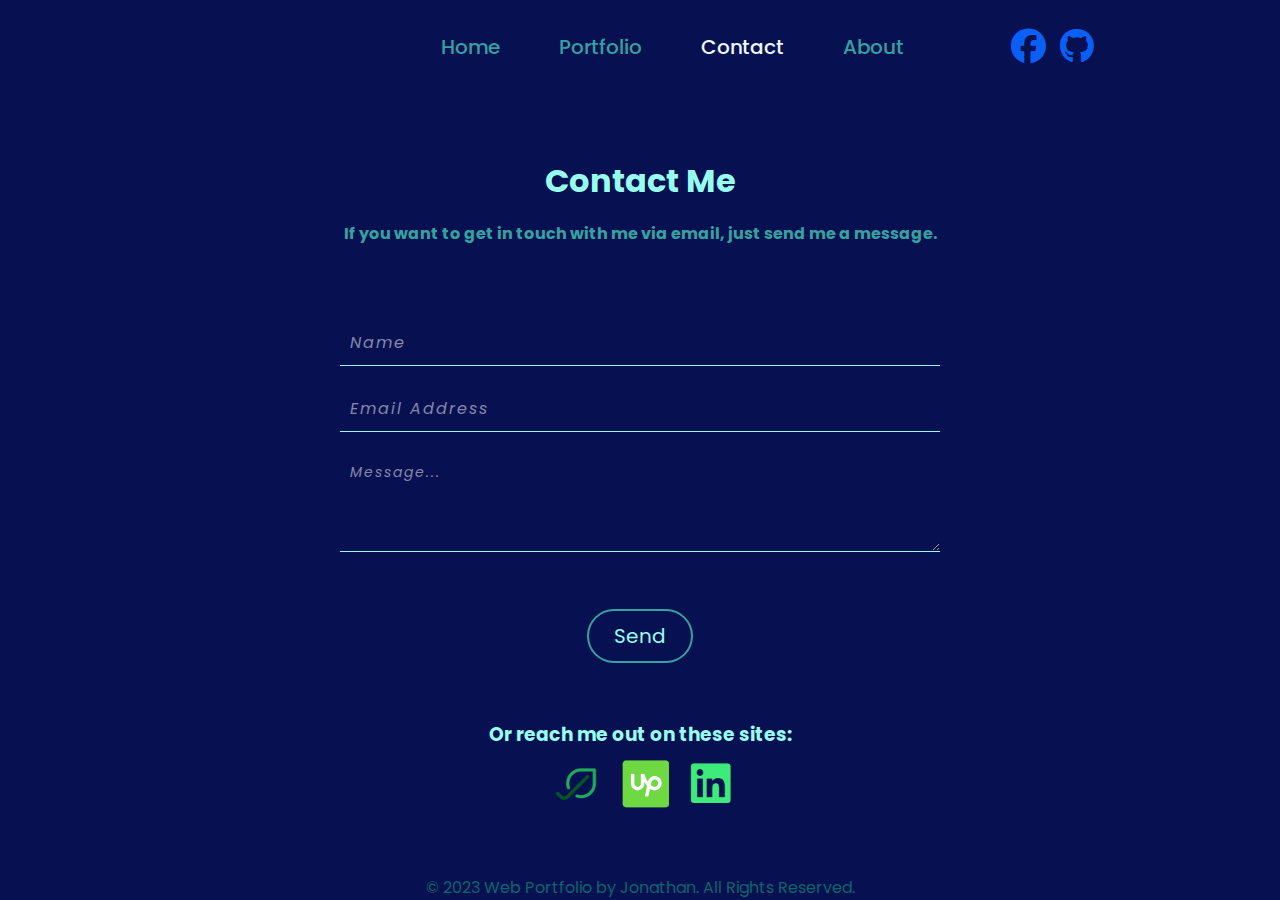
<file: contact.html>
<!DOCTYPE html>
<html lang="en">

<head>
    <meta charset="UTF-8">
    <meta name="viewport" content="width=device-width, initial-scale=1.0">
    <link rel="stylesheet" href="style.css">
    <link rel="stylesheet" href="https://cdnjs.cloudflare.com/ajax/libs/font-awesome/6.4.0/css/all.min.css">
    <script src="script.js"></script>
    <title>Contact - Jonathan</title>
</head>

<body>
    <header class="header">
        <a href="index.html" class="logo">Jonathan.</a>
        <input type="checkbox" id="check">
        <label for="check" class="checkbtn">
            <i class="fa-solid fa-bars"></i>
        </label>

        <nav class="navbar">
            <a href="index.html" class="">Home</a>
            <a href="portfolio.html" class="">Portfolio</a>
            <a href="contact.html" class="active">Contact</a>
            <a href="about.html" class="">About</a>
        </nav>

        <div class="links">
            <a href="https://web.facebook.com/medyomestizo" target="_blank"><i class="fa-brands fa-facebook"
                    style="color: #0960f6;" title="https://web.facebook.com/medyomestizo"></i></a>
            <a href="https://github.com/Yzquile" target="_blank"><i class="fa-brands fa-github" style="color: #0960f6;"
                    title="https://github.com/Yzquile"></i></a>
        </div>

    </header>

    <section class="contact">
        <div class="contact-content">
            <h1>Contact Me</h1>
            <h4>If you want to get in touch with me via email, just send me a message.</h4>
        </div>

        <div class="form">
            <form action="https://formsubmit.co/9de85d28afe4220bc1ecc932c7f14e2b" method="POST">
                <input name="name" type="text" placeholder="Name" class="form-control" required />
                <input name="email" type="email" placeholder="Email Address" class="form-control" required />
                <textarea name="message" id="msg" placeholder="Message..." class="form-control" required></textarea>
                <input type="hidden" name="_next" value="https://yzquile.github.io/joensal/contact.html">
        </div>

        <div class="contact-btn-box">
            <button id="sendButton" type="submit">Send</button>
        </div>

        </form>
    </section>


    <div class="contact-links">
        <h3>Or reach me out on these sites:</h3>
        <li class="hire-links">
            <a href="https://sproutgigs.com/u/jo_ensal?a=bdb1a765" target="_blank" alt="sproutgigs.com"
                title="sproutgigs.com"><img src="sproutgigs-icon.png" /></a>
            <a href="https://www.upwork.com/freelancers/~013e5102dcbb59e046" target="_blank" title="upwork.com"><img
                    src="upwork.png" /></a>
            <a href="https://www.linkedin.com/in/jonathan-alvarado-b5a87a283" target="_blank" title="linkedin.com"><i
                    class="fa-brands fa-linkedin fa-xl" style="color: #3eea7a;"></i></a>
        </li>

    </div>
    <footer>
        &copy; 2023 Web Portfolio by Jonathan. All Rights Reserved.</p>
    </footer>

</body>

</html>
</file>
<file: style.css>
@import url('https://fonts.googleapis.com/css2?family=Poppins:wght@200;300;400;500;600&display=swap');

* {
    margin: 0;
    padding: 0;
    box-sizing: border-box;
    font-family: 'Poppins', 'sans-serif';
}

body {
    background: #071051;
    transition: 3s;
    position: relative;
    margin: 0;
    min-height: 100vh;
    padding-bottom: 6.7rem;
    box-sizing: inherit;
}

html {
    height: 100;
}

.header {
    position: relative;
    top: 0;
    left: 0;
    width: 100%;
    padding: 20px 10%;
    background: transparent;
    display: flex;
    justify-content: space-around;
    align-items: center;
    z-index: 100;
}

#menu-item {
    display: none;
}

#menu-open .navbar,
#menu-open .links {
    display: block;
}

#menu-open .navbar,
#menu-open .links :hover {
    scale: 1.1;
}

.checkbtn {
    font-size: 25px;
    color: aqua;
    float: right;
    line-height: 80px;
    margin-right: 40px;
    display: none;
}

#check {
    display: none;
}

/* Media query for header */
@media screen and (max-width: 768px) {
    .header {
        position: relative;
        top: 0;
        left: 0;
        width: 100%;
        padding: 20px 10%;
        background: transparent;
        display: flex;
        justify-content: space-between;
        align-items: center;
        z-index: 100;
    }

    .checkbtn {
        display: block;
    }

    .navbar {
        position: absolute;
        width: 100%;
        height: 30vh;
        background: rgba(00, 11, 93, .8);
        top: 90px;
        left: -100%;
        text-align: center;
        transition: all .5s;
    }

    .navbar a {
        display: block;
    }

    #check:checked~.navbar {
        left: 0;
    }

    .links {
        display: none;
    }

    @media screen and (max-width: 600px) {
        .header {
            position: relative;
            top: 0;
            left: 0;
            width: 100%;
            padding: 20px 10%;
            background: transparent;
            display: flex;
            justify-content: space-between;
            align-items: center;
            z-index: 100;
        }

        .checkbtn {
            display: inline-block;
        }

        .navbar {
            position: absolute;
            width: 100%;
            height: 25vh;
            background: rgba(0, 11, 93, 0.8);
            top: 90px;
            left: -100%;
            text-align: center;
            transition: all 0.5s;
        }

        /* contact page */
        .contact .contact-content h4 {
            display: flex;
            align-items: center;
            justify-content: center;
            margin: 1rem;
            padding: 1rem;
            width: 100%;
        }

        .form {
            margin: 1rem;
            padding: 1rem;
        }
    }
}
    .logo {
        position: relative;
        font-size: 25px;
        color: #97feed;
        text-decoration: none;
        font-weight: 600;
    }

    .logo:hover {
        scale: 1.1;
    }

    .logo::before {
        content: '';
        position: absolute;
        top: 0;
        right: 0;
        width: 100%;
        height: 100%;
        background: #071051;
        animation: showRight 1s ease forwards;
        animation-delay: .4s;
    }

    @keyframes showRight {
        100% {
            width: 0;
        }
    }

    .navbar a {
        font-size: 20px;
        font-weight: 500;
        color: #35A29F;
        text-decoration: none;
        padding: 10px;
        margin-left: 35px;
        transition: .3s;
    }

    .navbar a:hover,
    .navbar a.active {
        color: aliceblue;
    }

    .home {
        display: flex;
        align-items: center;
        height: 90vh;
        padding: 0 10%;
        background: url(idok2.jpg);
        background-size: cover;
        animation: fade-in 3s;
    }

    .home-content {
        max-width: 700px;
        height: 400px;
        animation: slide-down 0.75s;
    }

    .home-content h1 {
        font-size: 50px;
        font-weight: 600;
        color: aliceblue;
    }

    .home-content h3 {
        color: #97feed;
        font-size: 28px;
        font-weight: 700;
        padding-bottom: 20px;
    }

    .home-content p {
        font-size: 17px;
        padding-bottom: 20px;
        color: #35a29f;
    }

    .home-content .btn-box {
        width: 120px;
        height: 60px;
        margin-left: 40px;
    }

    .home-content .btn-box a {
        color: #35A29F;
        height: 60px;
        width: 140px;
        font-size: 20px;
        font-weight: 600;
        text-decoration: none;
        border: 2px solid #97feed;
        display: flex;
        align-items: center;
        justify-content: center;
        border-radius: 30px;
        letter-spacing: 1px;
    }

    .home-content .btn-box a:hover {
        scale: 1.1;
        color: aliceblue;
    }

    .links {
        position: relative;
        top: 0;
        right: 0;
        width: 100px;
    }

    .links a {
        text-decoration: none;
        font-size: 35px;
        height: 50px;
        width: 50px;
        margin: 5px;
    }

    .links a .fa-brands:hover {
        scale: 1.1;
    }

    footer {
        position: absolute;
        text-align: center;
        bottom: 0%;
        width: 100%;
        color: #0b666a;
    }

    /* media query for Home */
    @media screen and (max-width: 768px) {
        .home {
            margin: auto;
            padding: 0;
            height: auto;
            width: 90%;
        }

        .home-content {
            max-width: 100%;
            padding: 1rem;
            height: auto;
        }

        .home-content .btn-box {
            display: flex;
            justify-content: center;
            margin-left: 30%;
        }

        .home-content .btn-box a {
            margin: 0 auto;
        }

        footer {
            text-align: center;
            width: 100%;
            margin-left: 0;
            padding: 0;
        }
    }

    @media screen and (max-width: 1000px) {
        .home {
            background: #071051;
        }
    }



    /* Contact */
    /* Updated CSS for the contact section */
    .contact {
        display: flex;
        flex-direction: column;
        align-items: center;
        justify-content: center;
        width: 100%;
        height: auto;
        position: relative;
        padding: 3rem 0;
        animation: slide-down 0.75s;
        transition: transform 1.5s ease-in-out;
    }

    .contact .contact-content {
        align-items: center;
    }

    .contact .contact-content h1 {
        color: #97feed;
        margin: 1rem;
        display: flex;
        justify-content: center;
    }

    .contact .contact-content h4 {
        color: #35a29f;
        margin-bottom: 3rem;
    }

    .contact .form {
        max-width: 600px;
        width: 100%;
        margin-top: 1rem;
    }

    .contact .form input,
    .contact .form textarea {
        width: 100%;
        margin: 10px 0;
        background: rgba(0, 0, 0, 0);
        border: none;
        border-bottom: 1px solid #97feed;
        color: aliceblue;
        font-size: 16px;
        letter-spacing: 1px;
        padding: 10px;
    }

    .contact .contact-btn-box {
        display: flex;
        justify-content: center;
        margin-top: 30px;
        animation: transition2 0.75s;
        margin-bottom: 5rem;
    }

    .contact .contact-btn-box #sendButton {
        display: flex;
        justify-content: center;
        border: 2px solid #35a29f;
        padding: 10px 25px;
        width: auto;
        border-radius: 30px;
        color: #97feed;
        text-decoration: none;
        font-size: 20px;
        background: none;
        cursor: pointer;
    }

    .contact .contact-btn-box #sendButton:hover {
        scale: 1.1;
        color: aliceblue;
    }

    #msg {
        margin-bottom: 20px;
        resize: vertical;
        min-height: 100px;
        width: 100%;
        background: rgba(0, 0, 0, 0);
        border: none;
        border-bottom: 1px solid #97feed;
        color: aliceblue;
        font-size: 14px;
        letter-spacing: 1px;
        padding: 10px;
    }

    ::-webkit-input-placeholder {
        color: rgba(255, 255, 255, 0.5);
        font-style: italic;
        letter-spacing: 2px;
    }

    .contact-links {
        position: absolute;
        flex-direction: column;
        min-width: 100%;
        top: 80%;
        animation: fade-in 0.75s;
    }

    .contact-links h3 {
        display: flex;
        justify-content: center;
        color: #97feed;
    }

    .hire-links {
        display: flex;
        justify-content: center;
        align-items: center;
        list-style: none;
    }

    .hire-links img {
        height: 50px;
        width: 50px;
        margin: 10px;
    }

    .hire-links i {
        font-size: 45px;
        height: auto;
        margin: 10px;
    }

    .hire-links a:hover {
        scale: 1.1;
    }


    /* Media Queries for responsiveness */
    @media screen and (max-width: 768px) {

        .contact .form input,
        .contact .form textarea {
            font-size: 12px;
            padding: 8px;
        }

        .contact .contact-btn-box a {
            padding: 8px 20px;
            font-size: 12px;
        }

        #msg {
            font-size: 12px;
            padding: 8px;
        }

    }

    /* Apply hover effect on touch-enabled devices */
    @media (hover: hover) and (pointer: fine) {
        .hire-links a:hover {
            transform: scale(1.1);
            /* Add any other hover styles you want for desktop */
        }
    }

    /* Apply hover effect on mobile devices */
    @media (hover: none) {
        .hire-links a:active {
            transform: scale(1.1);
            /* Add any other active styles you want for mobile */
        }
    }

    /* ABOUT PAGE */
    .about {
        display: flex;
        position: relative;
        align-items: center;
        gap: 2rem;
        animation: transition 0.75s;
        margin: 2rem 7rem;
        padding: 3rem;
    }

    .about-content {
        flex: 1;
        text-align: justify;
        animation: slide-down 0.75s;
    }

    .about-content h1 {
        font-size: 50px;
        font-weight: 600;
        color: aliceblue;
        text-align: center;
        margin: 0;
    }

    .about-content p {
        font-size: 17px;
        color: #97feed;
        text-indent: 50px;
        margin: 0;
    }

    .about .my-image {
        width: 40%;
        display: flex;
        justify-content: flex-end;
        animation: fade-in 3s;
    }

    .my-image img {
        max-width: 100%;
        width: 100%;
        max-height: 100%;
        object-fit: contain;
    }

    .my-image img:hover {
        transform: scale(1.2);
        transition: all 0.7s ease-in;
    }


    /* Media Queries for responsiveness */
    @media screen and (max-width: 768px) {
        .about {
            margin: 2rem 1rem;
            padding: 0;
            flex-direction: column;
            align-items: center;
        }

        .about-content {
            max-width: 100%;
            text-align: center;
        }

        .about .my-image {
            justify-content: center;
            margin-top: 1rem;
            width: 100%;
        }

        .about .about-content p {
            text-align: justify;
            margin: 0;
            padding: 0 15px;
        }
    }


    /* PORTFOLIO PAGE */
    .container {
        min-height: 100%;
        overflow-y: auto;
        animation: fade-in 0.75s;
    }

    .portfolio {
        margin: 0;
        padding: 0;
        min-height: 100%;
        animation: slide-down 0.75s;
    }

    .portfolio .portfolio-container {
        position: relative;
        text-align: center;
    }

    .portfolio .portfolio-container iframe {
        margin: 1rem;
    }

    .portfolio .portfolio-container h1 {
        color: #97feed;
    }

    .portfolio .portfolio-container h4 {
        color: #35a29f;
    }

    .gaming-videos-container {
        position: relative;
        text-align: center;
    }

    .gaming-videos-container h2 {
        color: #97feed;
        margin-top: 3rem;
    }

    .gaming-videos-container .gaming-videos iframe {
        margin: 1rem;
    }

    .short-form-videos-container {
        padding: 2rem;
    }

    .short-form-videos-container h2 {
        color: #97feed;
        padding: 1rem;
    }

    .short-form-videos {
        display: flex;
        justify-content: center;
        margin: 1rem;
    }

    .short-form-videos iframe {
        margin-right: 2rem;
        width: 357px;
        height: 635px;
        border: none;
    }

    /* Media query for portfolio page */
    @media screen and (max-width: 768px) {
        .container {
            margin: 2rem 1rem;
            padding: 0;
            flex-direction: column;
            align-items: center;
        }

        .portfolio .portfolio-container {
            margin: 1rem;
            width: auto;
            height: 100%;
        }

        .portfolio .portfolio-container iframe {
            width: auto;
            height: 200px;
            margin: auto;
        }

        .portfolio .portfolio-container h1,
        .portfolio .portfolio-container h4,
        .gaming-videos-container h2,
        .short-form-videos-container h2 {
            font-size: 20px;
            /* Reduce the font size for better readability on smaller screens */
        }

        .gaming-videos-container {
            margin: 0;
        }

        .gaming-videos-container .gaming-videos iframe {
            width: auto;
            height: 200px;
            margin: auto;
        }

        .short-form-videos {
            display: flex;
            overflow-x: scroll;
            justify-content: flex-start;
        }

        .short-form-videos iframe {
            margin-right: 1rem;
            width: auto;
            height: 515px;
            border: none;
        }

    }



    @keyframes fade-in {
        from {
            opacity: 0;
        }

        to {
            opacity: 1;
        }
    }

    @keyframes slide-down {
        from {
            transform: translateY(-10%);
        }

        to {
            transform: translateY(0);
        }
    }
</file>
